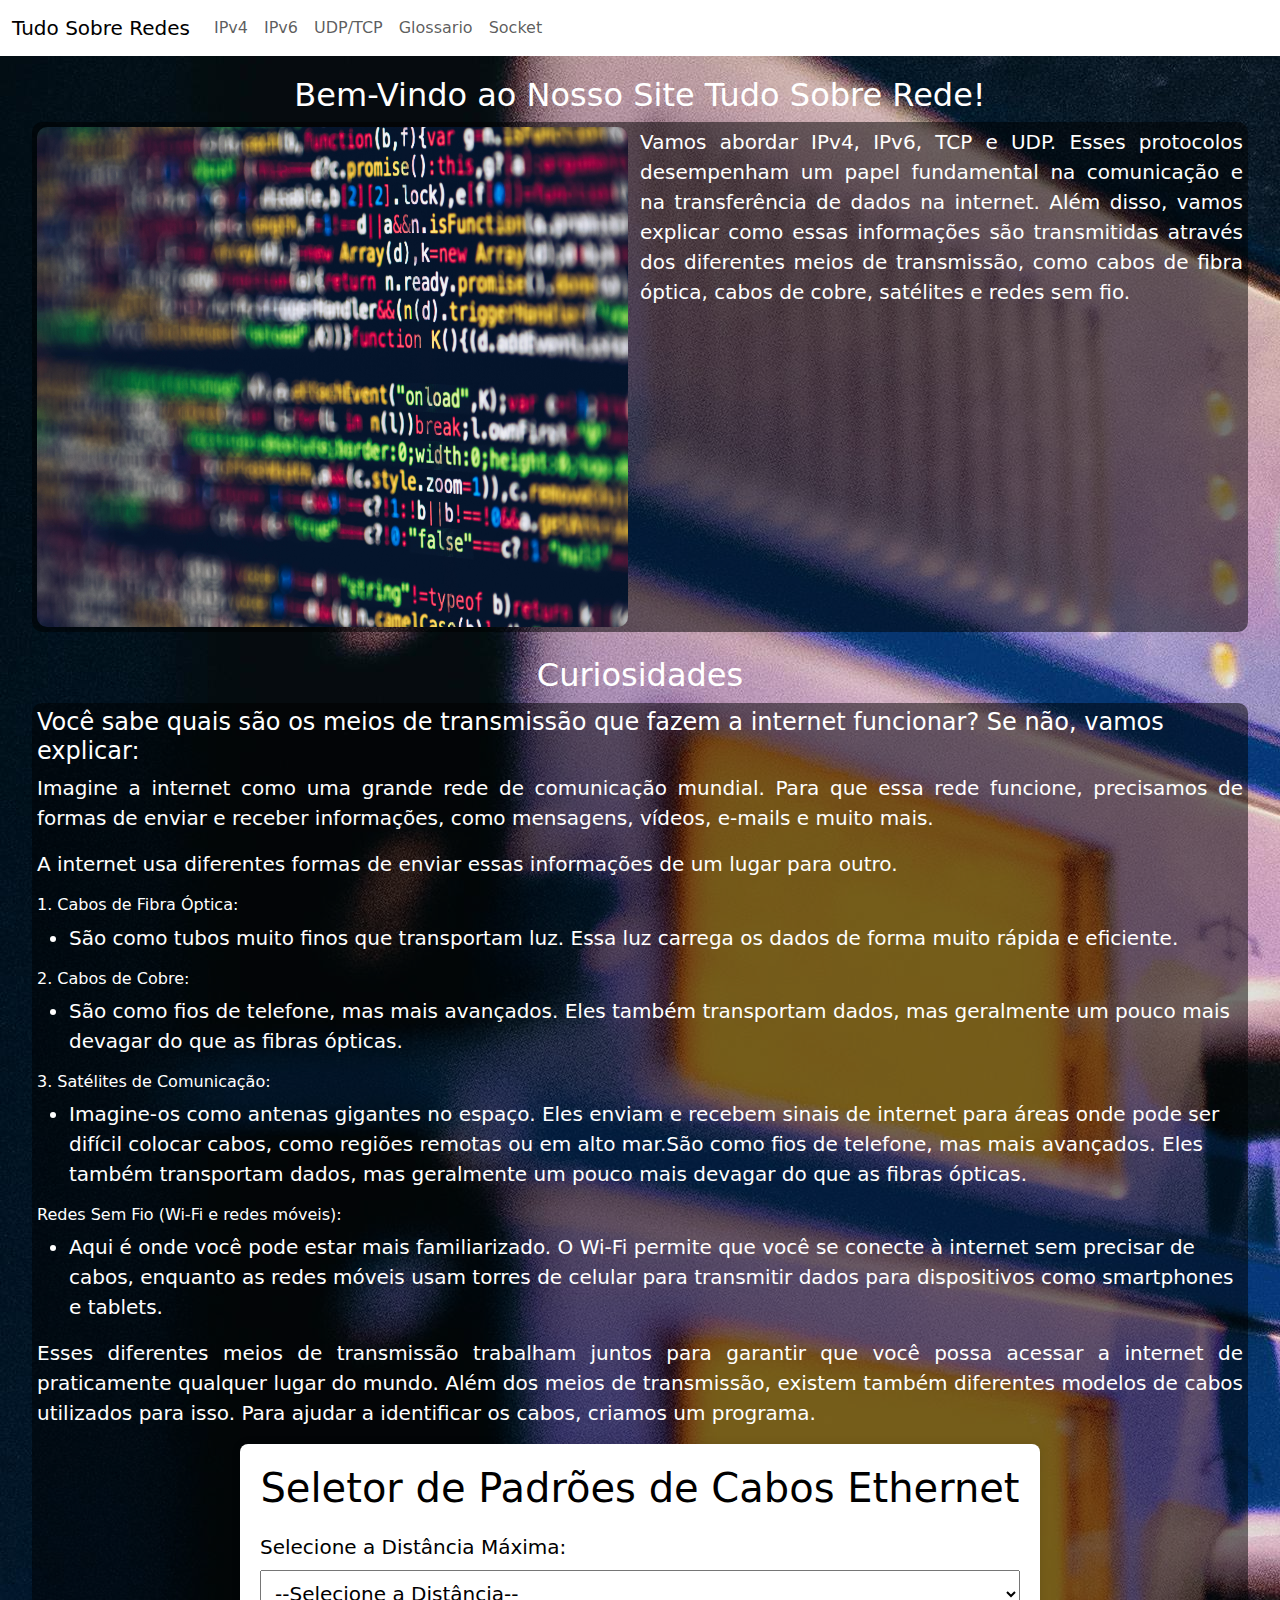
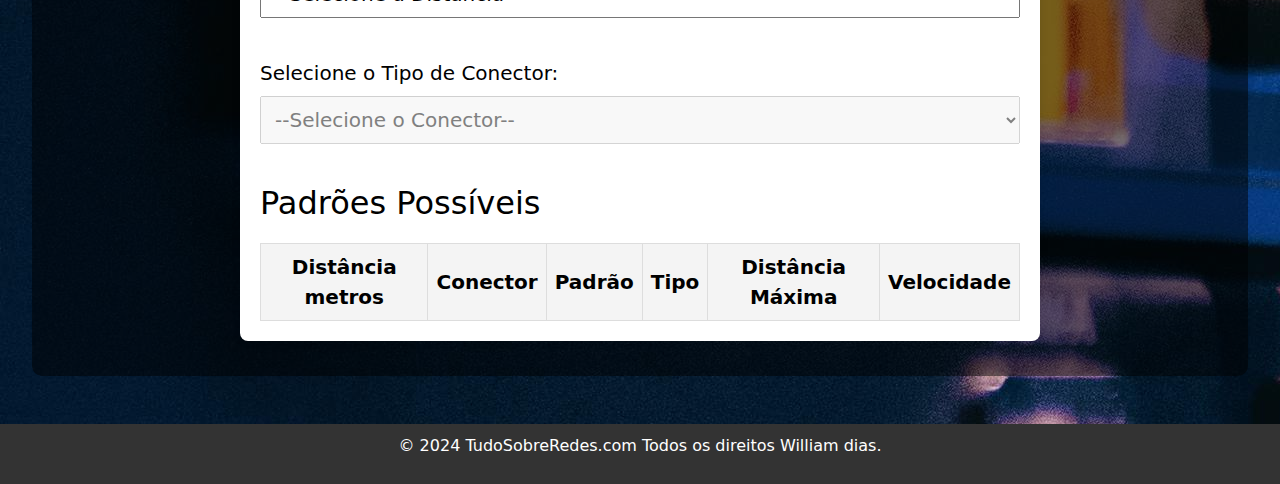
<file: index.html>
<!DOCTYPE html>
<html lang="pt-br">

<head>
    <meta charset="UTF-8">
    <meta name="viewport" content="width=device-width, initial-scale=1.0">
    <title>TudoSobreRedes-index</title>
    <!--Bootstrap-->
    <link href="https://cdn.jsdelivr.net/npm/bootstrap@5.3.3/dist/css/bootstrap.min.css" rel="stylesheet"
        integrity="sha384-QWTKZyjpPEjISv5WaRU9OFeRpok6YctnYmDr5pNlyT2bRjXh0JMhjY6hW+ALEwIH" crossorigin="anonymous">
    <!--style-->
    <link rel="stylesheet" href="css/index.css">
</head>

<body>
    <nav class="navbar navbar-expand-lg navbar-white bg-white">
        <div class="container-fluid">
            <a class="navbar-brand" href="#">Tudo Sobre Redes</a>
            <button class="navbar-toggler" type="button" data-bs-toggle="collapse" data-bs-target="#navbarNav"
                aria-controls="navbarNav" aria-expanded="false" aria-label="Toggle navigation">
                <span class="navbar-toggler-icon"></span>
            </button>
            <div class="collapse navbar-collapse" id="navbarNav">
                <ul class="navbar-nav h6">
                    <li class="nav-item">
                        <a class="nav-link" aria-current="page" href="ipv4.html">IPv4</a>
                    </li>
                    <li class="nav-item">
                        <a class="nav-link" href="ipv6.html">IPv6</a>
                    </li>
                    <li class="nav-item">
                        <a class="nav-link" href="udptcp.html">UDP/TCP</a>
                    </li>
                    <li class="nav-item">
                        <a class="nav-link" href="glossary.html">Glossario</a>
                    </li>
                    <li class="nav-item">
                        <a class="nav-link" href="Socket.html">Socket</a>
                    </li>
                </ul>
            </div>
        </div>
    </nav>
    <!--title-->
    <h2 class="sub-title">Bem-Vindo ao Nosso Site Tudo Sobre Rede!</h2>
    <!--presentation section-->
    <section id="div-section-menu" class="General-section">
        <img id="img-top" src="img/pexels.jpg" alt="#">
        <p class="p-paragraph">
            Vamos abordar IPv4, IPv6, TCP e UDP. Esses protocolos desempenham um papel fundamental na comunicação e na
            transferência de dados na internet. Além disso, vamos explicar como essas informações são transmitidas
            através dos diferentes meios de transmissão, como cabos de fibra óptica, cabos de cobre, satélites e redes
            sem fio.
        </p>
    </section>
    <!--section-->
    <br>
    <h2 class="sub-title">Curiosidades</h2>
    <section class="General-section">
        <h4>Você sabe quais são os meios de transmissão que fazem a internet funcionar? Se não, vamos explicar: </h4>
        <p class="p-paragraph">
            Imagine a internet como uma grande rede de comunicação mundial. Para que essa rede
            funcione, precisamos de formas de enviar e receber informações, como mensagens, vídeos, e-mails e muito
            mais.
        </p>
        <p class="p-paragraph">
            A internet usa diferentes formas de enviar essas informações de um lugar para outro.
        </p>
        <h6>1. Cabos de Fibra Óptica:</h6>
        <ul>
            <li>
                São como tubos muito finos que transportam luz. Essa luz carrega os dados de forma muito rápida e
                eficiente.
            </li>
        </ul>
        <h6>2. Cabos de Cobre:</h6>
        <ul>
            <li>
                São como fios de telefone, mas mais avançados. Eles também transportam dados, mas geralmente um pouco
                mais devagar do que as fibras ópticas.
            </li>
        </ul>
        <h6>3. Satélites de Comunicação:</h6>
        <ul>
            <li>
                Imagine-os como antenas gigantes no espaço. Eles enviam e recebem sinais de internet para áreas onde
                pode ser difícil colocar cabos, como regiões remotas ou em alto mar.São como fios de telefone, mas mais
                avançados. Eles também transportam dados, mas geralmente um pouco mais devagar do que as fibras ópticas.
            </li>
        </ul>
        <h6>Redes Sem Fio (Wi-Fi e redes móveis):</h6>
        <ul>
            <li>
                Aqui é onde você pode estar mais familiarizado. O Wi-Fi permite que você se conecte à internet sem
                precisar de cabos, enquanto as redes móveis usam torres de celular para transmitir dados para
                dispositivos como smartphones e tablets.
            </li>
        </ul>
        <p class="p-paragraph">
            Esses diferentes meios de transmissão trabalham juntos para garantir que você possa acessar a internet de
            praticamente qualquer lugar do mundo. Além dos meios de transmissão, existem também diferentes modelos de
            cabos utilizados para isso. Para ajudar a identificar os cabos, criamos um programa.
        </p>
        <!--Cable Standard Selector-->
        <div class="container">
            <h1>Seletor de Padrões de Cabos Ethernet</h1>
            <div class="selector">
                <label for="distance">Selecione a Distância Máxima:</label>
                <select id="distance" name="distance">
                    <option value="">--Selecione a Distância--</option>
                    <option value="100">100 metros</option>
                    <option value="150">150 metros</option>
                    <option value="300">300 metros</option>
                    <option value="550">550 metros</option>
                    <option value="2000">2000 metros</option>
                    <option value="10000">10000 metros</option>
                    <option value="40000">40000 metros</option>
                </select>
            </div>
            <div class="selector">
                <label for="connector">Selecione o Tipo de Conector:</label>
                <select id="connector" name="connector" disabled>
                    <option value="">--Selecione o Conector--</option>
                </select>
            </div>
            <div class="results">
                <h2>Padrões Possíveis</h2>
                <table id="resultsTable">
                    <thead>
                        <tr>
                            <th>Distância metros</th>
                            <th>Conector</th>
                            <th>Padrão</th>
                            <th>Tipo</th>
                            <th>Distância Máxima</th>
                            <th>Velocidade</th>
                        </tr>
                    </thead>
                    <tbody>
                        <!-- Results will be filled in here -->
                    </tbody>
                </table>
            </div>
        </div>
        <br>
    </section>
    <br><br>
    <!--baseboard-->
    <footer>
        <p>&copy; 2024 TudoSobreRedes.com Todos os direitos William dias.</p>
    </footer>
    <!--Bootstrap-->
    <script src="https://cdn.jsdelivr.net/npm/bootstrap@5.3.3/dist/js/bootstrap.bundle.min.js"
        integrity="sha384-YvpcrYf0tY3lHB60NNkmXc5s9fDVZLESaAA55NDzOxhy9GkcIdslK1eN7N6jIeHz"
        crossorigin="anonymous"></script>
    <!--script-->
    <script src="js/index.js"></script>
</body>

</html>
</file>
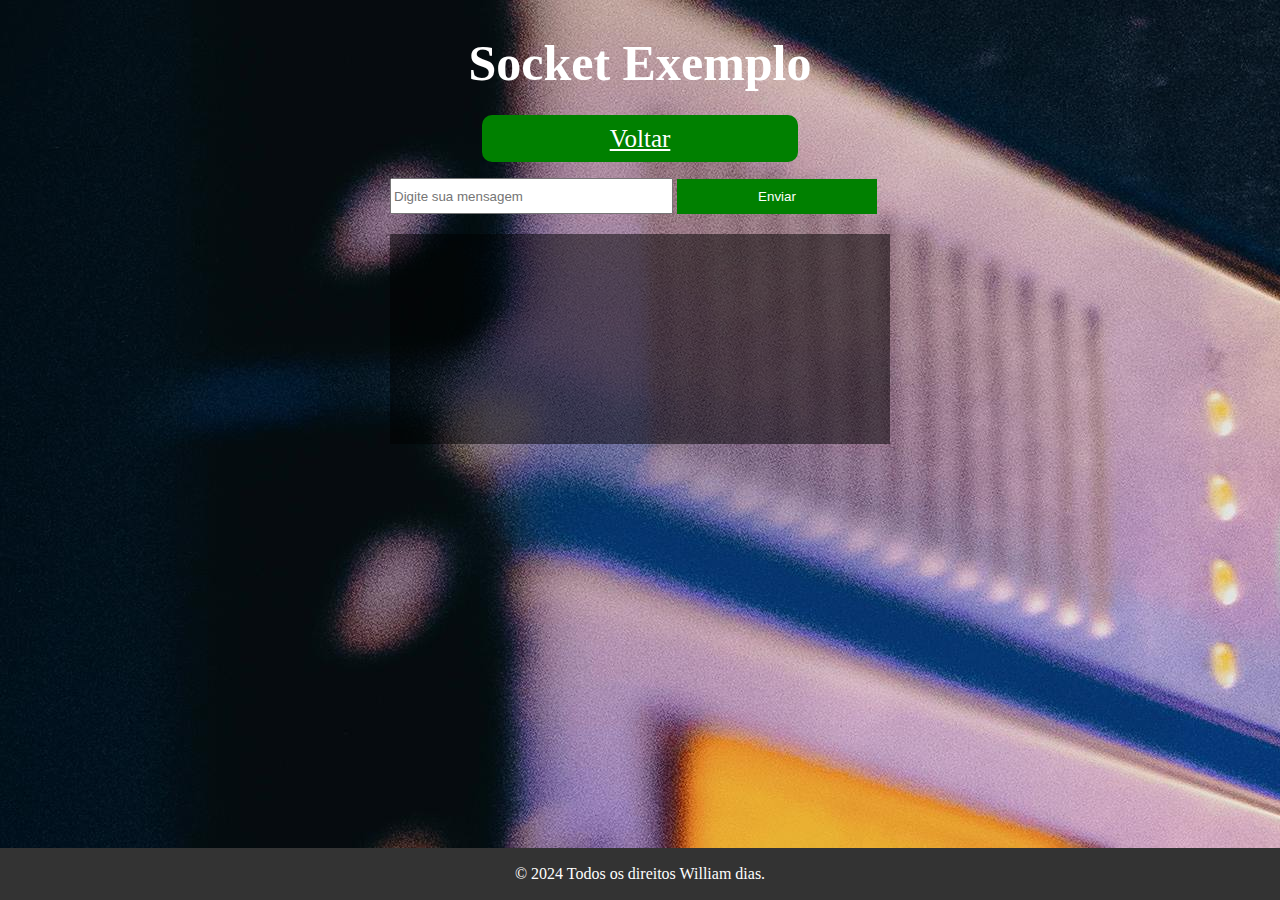
<file: client.html>
<!DOCTYPE html>
<html lang="pt-br">

<head>
    <meta charset="UTF-8">
    <meta name="viewport" content="width=device-width, initial-scale=1.0">
    <title>Exemplo</title>
    <!--style-->
    <link rel="stylesheet" href="css/client.css">
    <script>
        alert("Infelizmente, este exemplo não está funcionando ao ser acessado pelo link.");
    </script>
</head>

<body>
    <!--title-->
    <h1 class="sub-title">Socket Exemplo</h1>
    <!--return button-->
    <div id="div-return-top">
        <a href="Socket.html">Voltar</a>
    </div>

    <!--container general-->
    <div id="div-container">
        <input type="text" id="message" placeholder="Digite sua mensagem">
        <button id="btn" onclick="sendMessage()">Enviar</button>
        <div id="chat"></div>
    </div>

    <!--baseboard-->
    <footer>
        <p>&copy; 2024 Todos os direitos William dias.</p>
    </footer>
    <!--script-->
    <script src="js/socket.js"></script>
</body>

</html>
</file>
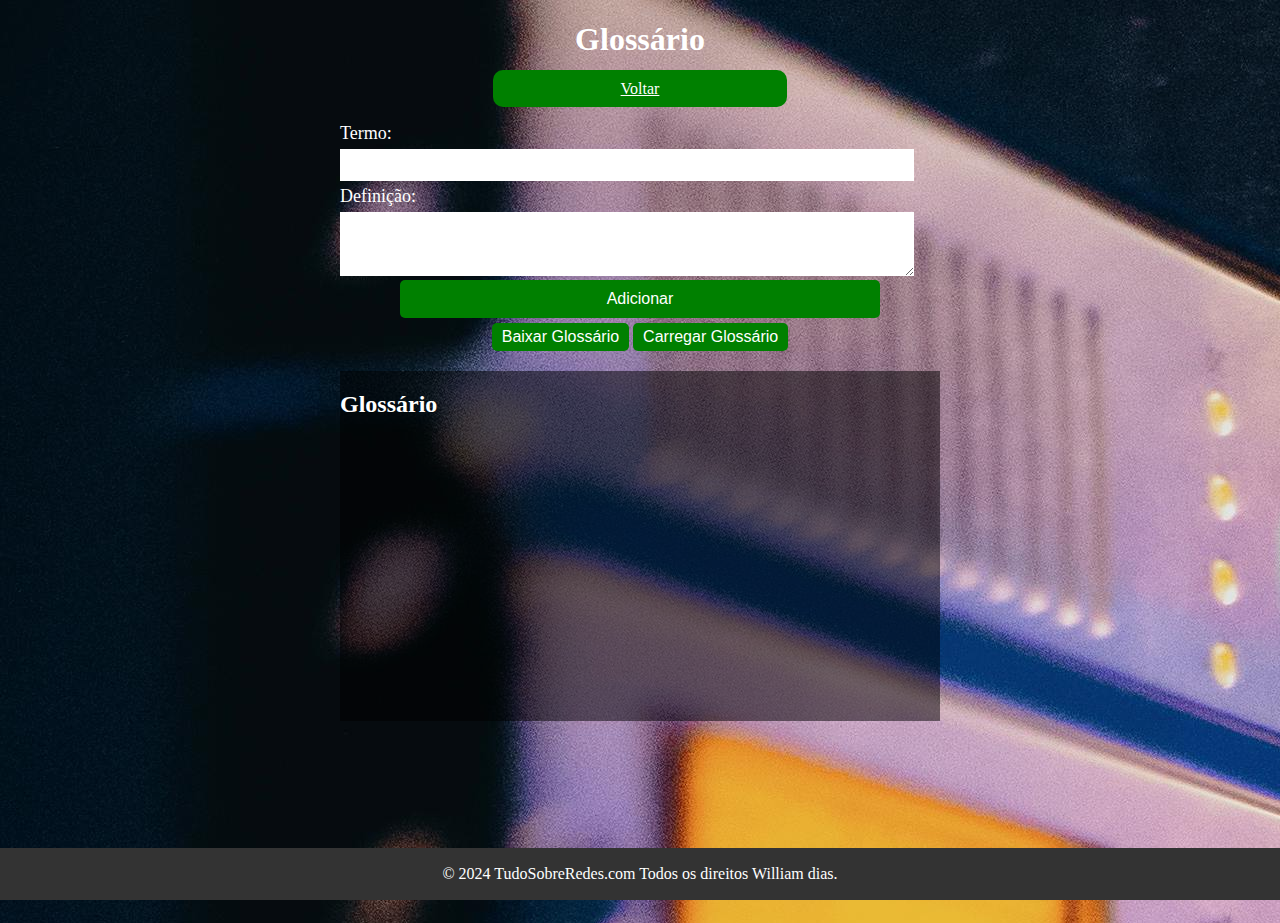
<file: glossary.html>
<!DOCTYPE html>
<html lang="pt-br">

<head>
    <meta charset="UTF-8">
    <meta name="viewport" content="width=device-width, initial-scale=1.0">
    <title>TudoSobreRedes-glossario</title>
    <!--style-->
    <link rel="stylesheet" href="css/glossary.css">
</head>

<body>
    <!--title-->
    <h1 class="sub-title">Glossário</h1>
    <!--return button-->
    <div id="div-return-top">
        <a href="index.html">Voltar</a>
    </div>
    <!--container general-->
    <div id="container">
        <!--Form to add a new term-->
        <form id="form">
            <label class="label-form" for="term">Termo:</label>
            <input type="text" id="term" required>
            <label class="label-form" for="definition">Definição:</label>
            <textarea id="definition" rows="4" required></textarea>
            <button type="submit" id="btn-add">Adicionar</button>
        </form>

        <!--Buttons for saving and loading the glossary-->
        <div id="div-btns">
            <button id="saveBtn" class="btn">Baixar Glossário</button>
            <button id="loadBtn" class="btn">Carregar Glossário</button>
        </div>

        <!--Container to display glossary terms-->
        <div id="glossary-container">
            <h2>Glossário</h2>
            <div id="glossary"></div>
        </div>


        <!--Modal for editing terms-->
        <div id="editModal" class="modal">
            <div class="modal-content">
                <span class="close" onclick="closeModal()">&times;</span>
                <h2>Editar Termo</h2>
                <label class="label-form" for="editTerm">Termo:</label>
                <input type="text" id="editTerm" required>
                <label class="label-form" for="editDefinition">Definição:</label>
                <textarea id="editDefinition" rows="4" required></textarea>
                <button id="updateBtn" class="btn">Atualizar</button>
            </div>
        </div>
    </div>
    <!--baseboard-->
    <footer>
        <p>&copy; 2024 TudoSobreRedes.com Todos os direitos William dias.</p>
    </footer>
    <!--script-->
    <script src="js/glossario.js"></script>
</body>

</html>
</file>
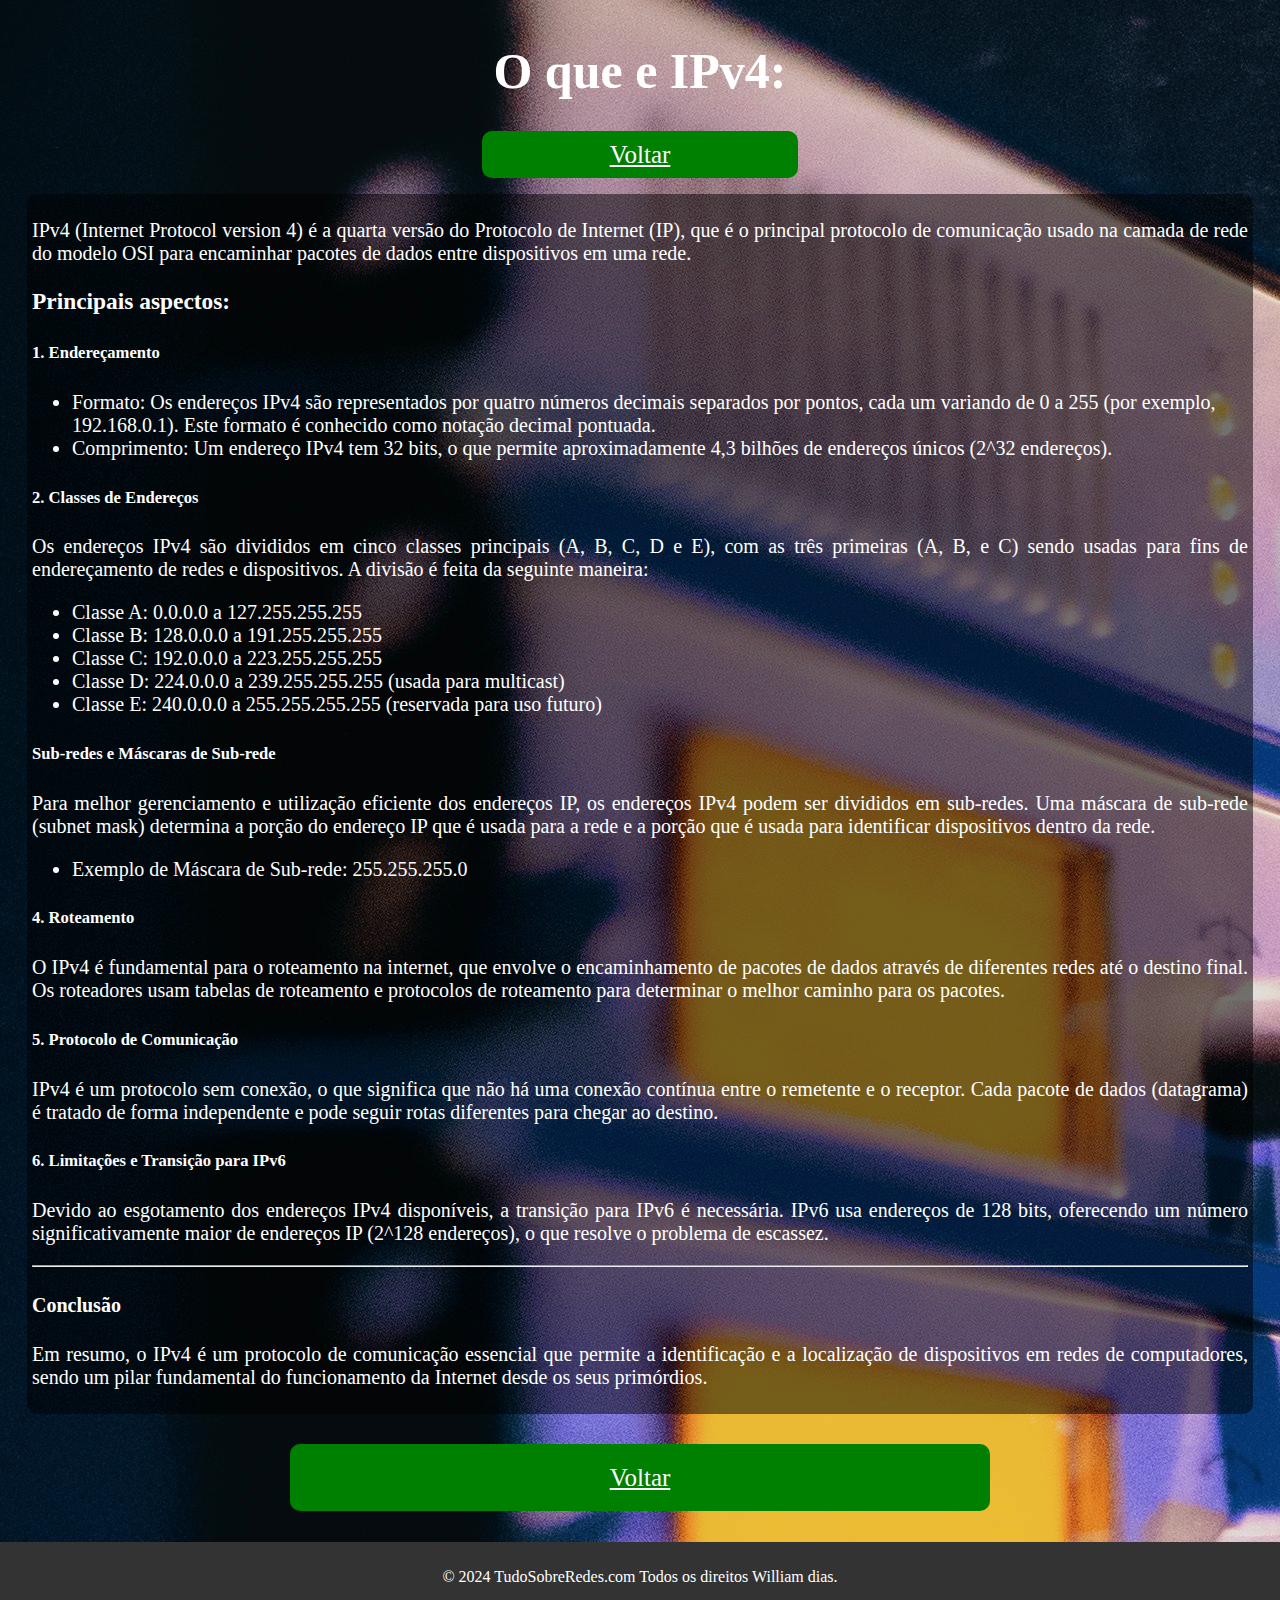
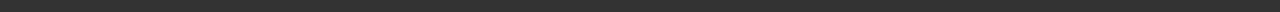
<file: ipv4.html>
<!DOCTYPE html>
<html lang="pt-br">

<head>
    <meta charset="UTF-8">
    <meta name="viewport" content="width=device-width, initial-scale=1.0">
    <title>TudoSobreRedes-IPv4</title>
    <link rel="stylesheet" href="css/ipv4.css">
</head>

<body>
    <!--title-->
    <h2 class="sub-title">O que e IPv4:</h2>
    <!--return button-->
    <div id="div-return-top">
        <a href="index.html">Voltar</a>
    </div>
    <!--section-->
    <section class="General-section" id="ipv4-section">
        <p class="p-paragraph">
            IPv4 (Internet Protocol version 4) é a quarta versão do Protocolo de Internet (IP), que é o principal
            protocolo de comunicação usado na camada de rede do modelo OSI para encaminhar pacotes de dados entre
            dispositivos em uma rede.
        </p>
        <h3>Principais aspectos:</h3>
        <h5>1. Endereçamento</h5>
        <ul>
            <li>Formato: Os endereços IPv4 são representados por quatro números decimais separados por pontos, cada um
                variando de 0 a 255 (por exemplo, 192.168.0.1). Este formato é conhecido como notação decimal pontuada.
            </li>
            <li>
                Comprimento: Um endereço IPv4 tem 32 bits, o que permite aproximadamente 4,3 bilhões de endereços únicos
                (2^32 endereços).
            </li>
        </ul>
        <h5>2. Classes de Endereços</h5>
        <p class="p-paragraph">
            Os endereços IPv4 são divididos em cinco classes principais (A, B, C, D e E), com as três primeiras (A, B, e
            C) sendo usadas para fins de endereçamento de redes e dispositivos. A divisão é feita da seguinte maneira:
        </p>
        <ul>
            <li>Classe A: 0.0.0.0 a 127.255.255.255</li>
            <li>Classe B: 128.0.0.0 a 191.255.255.255</li>
            <li>Classe C: 192.0.0.0 a 223.255.255.255</li>
            <li>Classe D: 224.0.0.0 a 239.255.255.255 (usada para multicast)</li>
            <li>Classe E: 240.0.0.0 a 255.255.255.255 (reservada para uso futuro)</li>
        </ul>
        <h5>Sub-redes e Máscaras de Sub-rede</h5>
        <p class="p-paragraph">
            Para melhor gerenciamento e utilização eficiente dos endereços IP, os endereços IPv4 podem ser divididos em
            sub-redes. Uma máscara de sub-rede (subnet mask) determina a porção do endereço IP que é usada para a rede e
            a porção que é usada para identificar dispositivos dentro da rede.
        </p>
        <ul>
            <li>Exemplo de Máscara de Sub-rede: 255.255.255.0</li>
        </ul>
        <h5>4. Roteamento</h5>
        <p class="p-paragraph">
            O IPv4 é fundamental para o roteamento na internet, que envolve o encaminhamento de pacotes de dados através
            de diferentes redes até o destino final. Os roteadores usam tabelas de roteamento e protocolos de roteamento
            para determinar o melhor caminho para os pacotes.
        </p>
        <h5>5. Protocolo de Comunicação</h5>
        <p class="p-paragraph">
            IPv4 é um protocolo sem conexão, o que significa que não há uma conexão contínua entre o remetente e o
            receptor. Cada pacote de dados (datagrama) é tratado de forma independente e pode seguir rotas diferentes
            para chegar ao destino.
        </p>
        <h5>6. Limitações e Transição para IPv6</h5>
        <p class="p-paragraph">
            Devido ao esgotamento dos endereços IPv4 disponíveis, a transição para IPv6 é necessária. IPv6 usa endereços
            de 128 bits, oferecendo um número significativamente maior de endereços IP (2^128 endereços), o que resolve
            o problema de escassez.
        </p>
        <hr>
        <h4>Conclusão</h4>
        <p class="p-paragraph">
            Em resumo, o IPv4 é um protocolo de comunicação essencial que permite a identificação e a localização de
            dispositivos em redes de computadores, sendo um pilar fundamental do funcionamento da Internet desde os seus
            primórdios.
        </p>
    </section>
    <!--return button-->
    <div id="div-return-button">
        <a href="index.html">Voltar</a>
    </div>
    <!--baseboard-->
    <footer>
        <p>&copy; 2024 TudoSobreRedes.com Todos os direitos William dias.</p>
    </footer>
</body>

</html>
</file>
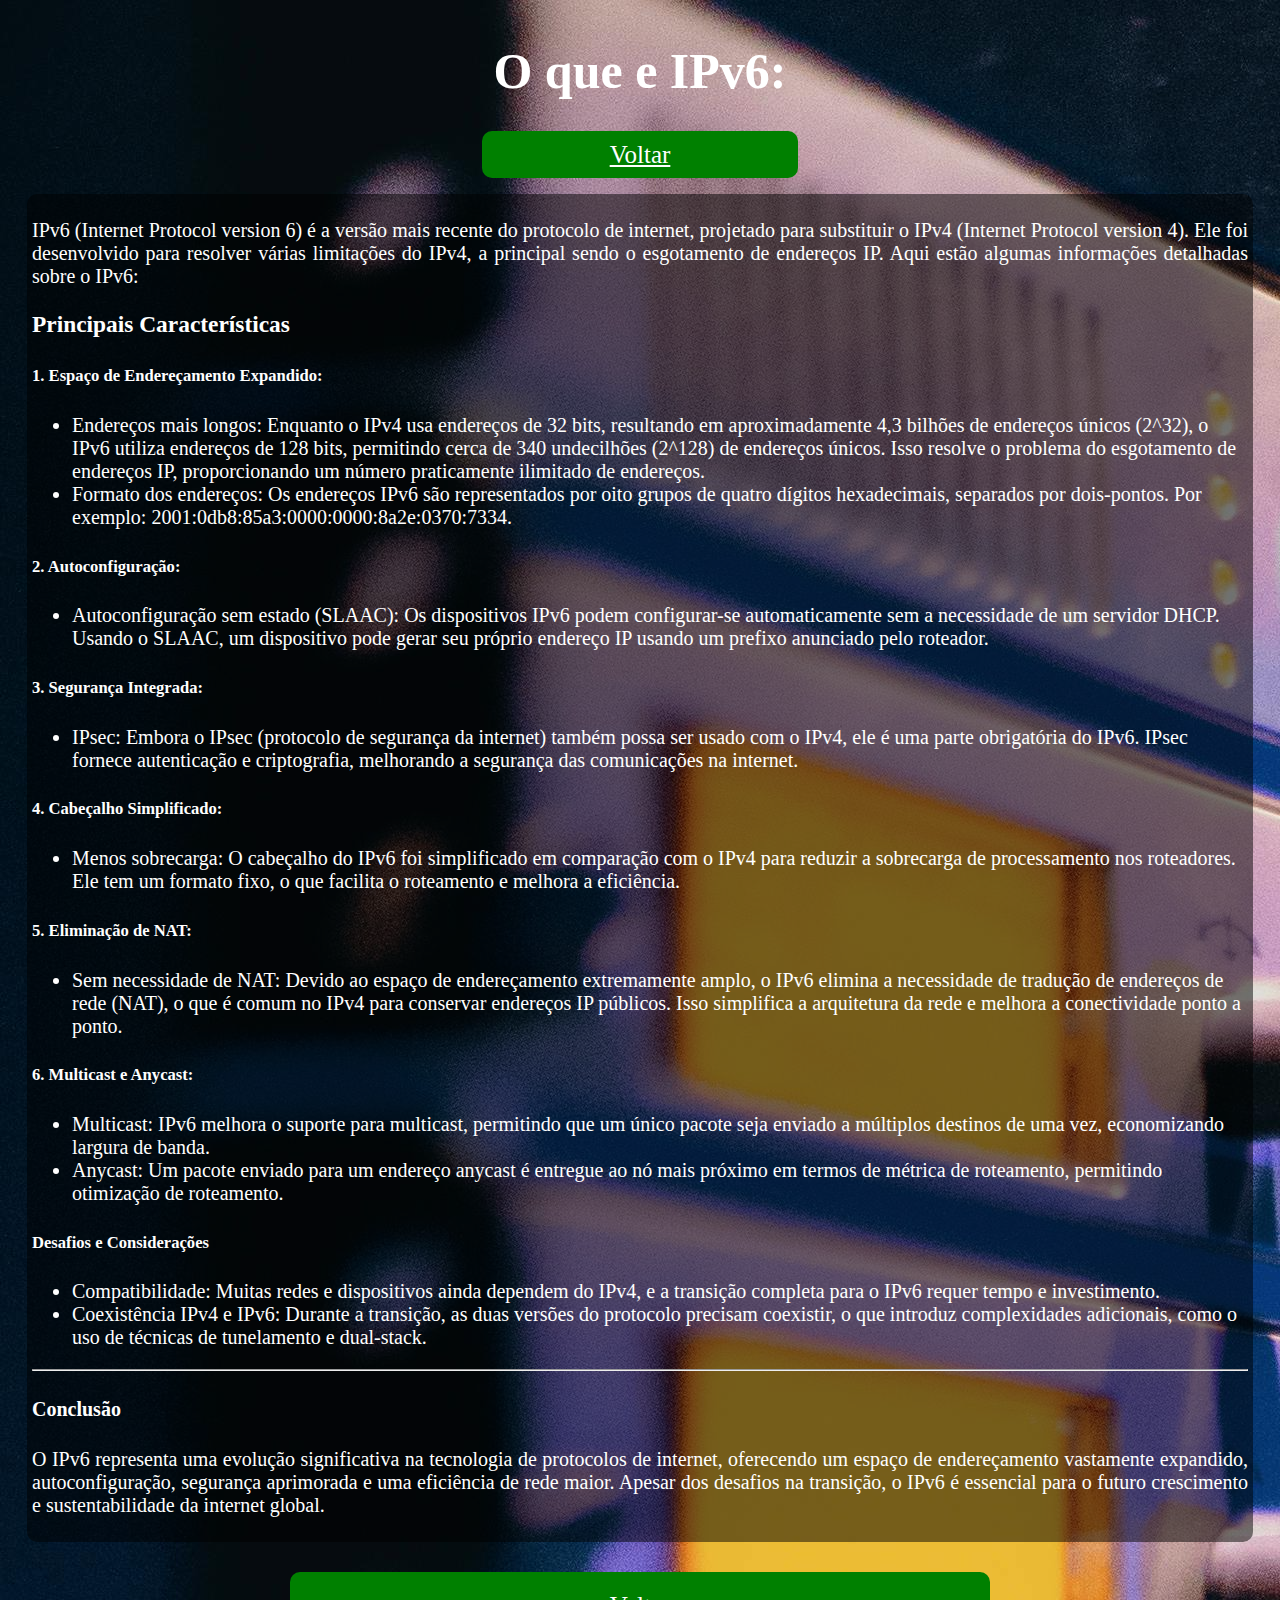
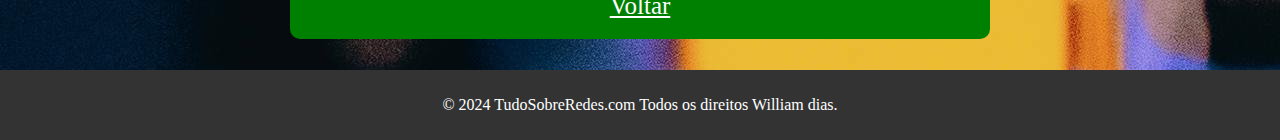
<file: ipv6.html>
<!DOCTYPE html>
<html lang="pt-br">

<head>
    <meta charset="UTF-8">
    <meta name="viewport" content="width=device-width, initial-scale=1.0">
    <title>TudoSobreRedes-IPv6</title>
    <!--style-->
    <link rel="stylesheet" href="css/ipv6.css">
</head>

<body>
    <!--title-->
    <h2 class="sub-title">O que e IPv6:</h2>
    <!--return button-->
    <div id="div-return-top">
        <a href="index.html">Voltar</a>
    </div>
    <!--section-->
    <section class="General-section" id="ipv6-section">
        <p class="p-paragraph">
            IPv6 (Internet Protocol version 6) é a versão mais recente do protocolo de internet, projetado para
            substituir o IPv4 (Internet Protocol version 4). Ele foi desenvolvido para resolver várias limitações do
            IPv4, a principal sendo o esgotamento de endereços IP. Aqui estão algumas informações detalhadas sobre o
            IPv6:
        </p>
        <h3>Principais Características</h3>
        <h5>1. Espaço de Endereçamento Expandido:</h5>
        <p class="p-paragraph">
        <ul>
            <li>
                Endereços mais longos: Enquanto o IPv4 usa endereços de 32 bits, resultando em aproximadamente 4,3
                bilhões de endereços únicos (2^32), o IPv6 utiliza endereços de 128 bits, permitindo cerca de 340
                undecilhões (2^128) de endereços únicos. Isso resolve o problema do esgotamento de endereços IP,
                proporcionando um número praticamente ilimitado de endereços.
            </li>
            <li>
                Formato dos endereços: Os endereços IPv6 são representados por oito grupos de quatro dígitos
                hexadecimais, separados por dois-pontos. Por exemplo: 2001:0db8:85a3:0000:0000:8a2e:0370:7334.
            </li>
        </ul>
        </p>
        <h5>2. Autoconfiguração:</h5>
        <p class="p-paragraph">
        <ul>
            <li>
                Autoconfiguração sem estado (SLAAC): Os dispositivos IPv6 podem configurar-se automaticamente sem a
                necessidade de um servidor DHCP. Usando o SLAAC, um dispositivo pode gerar seu próprio endereço IP
                usando um prefixo anunciado pelo roteador.
            </li>
        </ul>
        </p>
        <h5>3. Segurança Integrada:</h5>
        <p class="p-paragraph">
        <ul>
            <li>
                IPsec: Embora o IPsec (protocolo de segurança da internet) também possa ser usado com o IPv4, ele é uma
                parte obrigatória do IPv6. IPsec fornece autenticação e criptografia, melhorando a segurança das
                comunicações na internet.
            </li>
        </ul>
        </p>
        <h5>4. Cabeçalho Simplificado:</h5>
        <p class="p-paragraph">
        <ul>
            <li>
                Menos sobrecarga: O cabeçalho do IPv6 foi simplificado em comparação com o IPv4 para reduzir a
                sobrecarga de processamento nos roteadores. Ele tem um formato fixo, o que facilita o roteamento e
                melhora a eficiência.
            </li>
        </ul>
        </p>
        <h5>5. Eliminação de NAT:</h5>
        <p class="p-paragraph">
        <ul>
            <li>
                Sem necessidade de NAT: Devido ao espaço de endereçamento extremamente amplo, o IPv6 elimina a
                necessidade de tradução de endereços de rede (NAT), o que é comum no IPv4 para conservar endereços IP
                públicos. Isso simplifica a arquitetura da rede e melhora a conectividade ponto a ponto.
            </li>
        </ul>
        </p>
        <h5>6. Multicast e Anycast:</h5>
        <p class="p-paragraph">
        <ul>
            <li>
                Multicast: IPv6 melhora o suporte para multicast, permitindo que um único pacote seja enviado a
                múltiplos destinos de uma vez, economizando largura de banda.
            </li>
            <li>
                Anycast: Um pacote enviado para um endereço anycast é entregue ao nó mais próximo em termos de métrica
                de roteamento, permitindo otimização de roteamento.
            </li>
        </ul>
        </p>
        <h5>Desafios e Considerações</h5>
        <p class="p-paragraph">
        <ul>
            <li>
                Compatibilidade: Muitas redes e dispositivos ainda dependem do IPv4, e a transição completa para o IPv6
                requer tempo e investimento.
            </li>
            <li>
                Coexistência IPv4 e IPv6: Durante a transição, as duas versões do protocolo precisam coexistir, o que
                introduz complexidades adicionais, como o uso de técnicas de tunelamento e dual-stack.
            </li>
        </ul>
        </p>
        <hr>
        <h4>Conclusão</h4>
        <p class="p-paragraph">
            O IPv6 representa uma evolução significativa na tecnologia de protocolos de internet, oferecendo um espaço
            de endereçamento vastamente expandido, autoconfiguração, segurança aprimorada e uma eficiência de rede
            maior. Apesar dos desafios na transição, o IPv6 é essencial para o futuro crescimento e sustentabilidade da
            internet global.
        </p>
    </section>
    <!--return button-->
    <div id="div-return-button">
        <a href="index.html">Voltar</a>
    </div>
    <!--baseboard-->
    <footer>
        <p>&copy; 2024 TudoSobreRedes.com Todos os direitos William dias.</p>
    </footer>
</body>

</html>
</file>
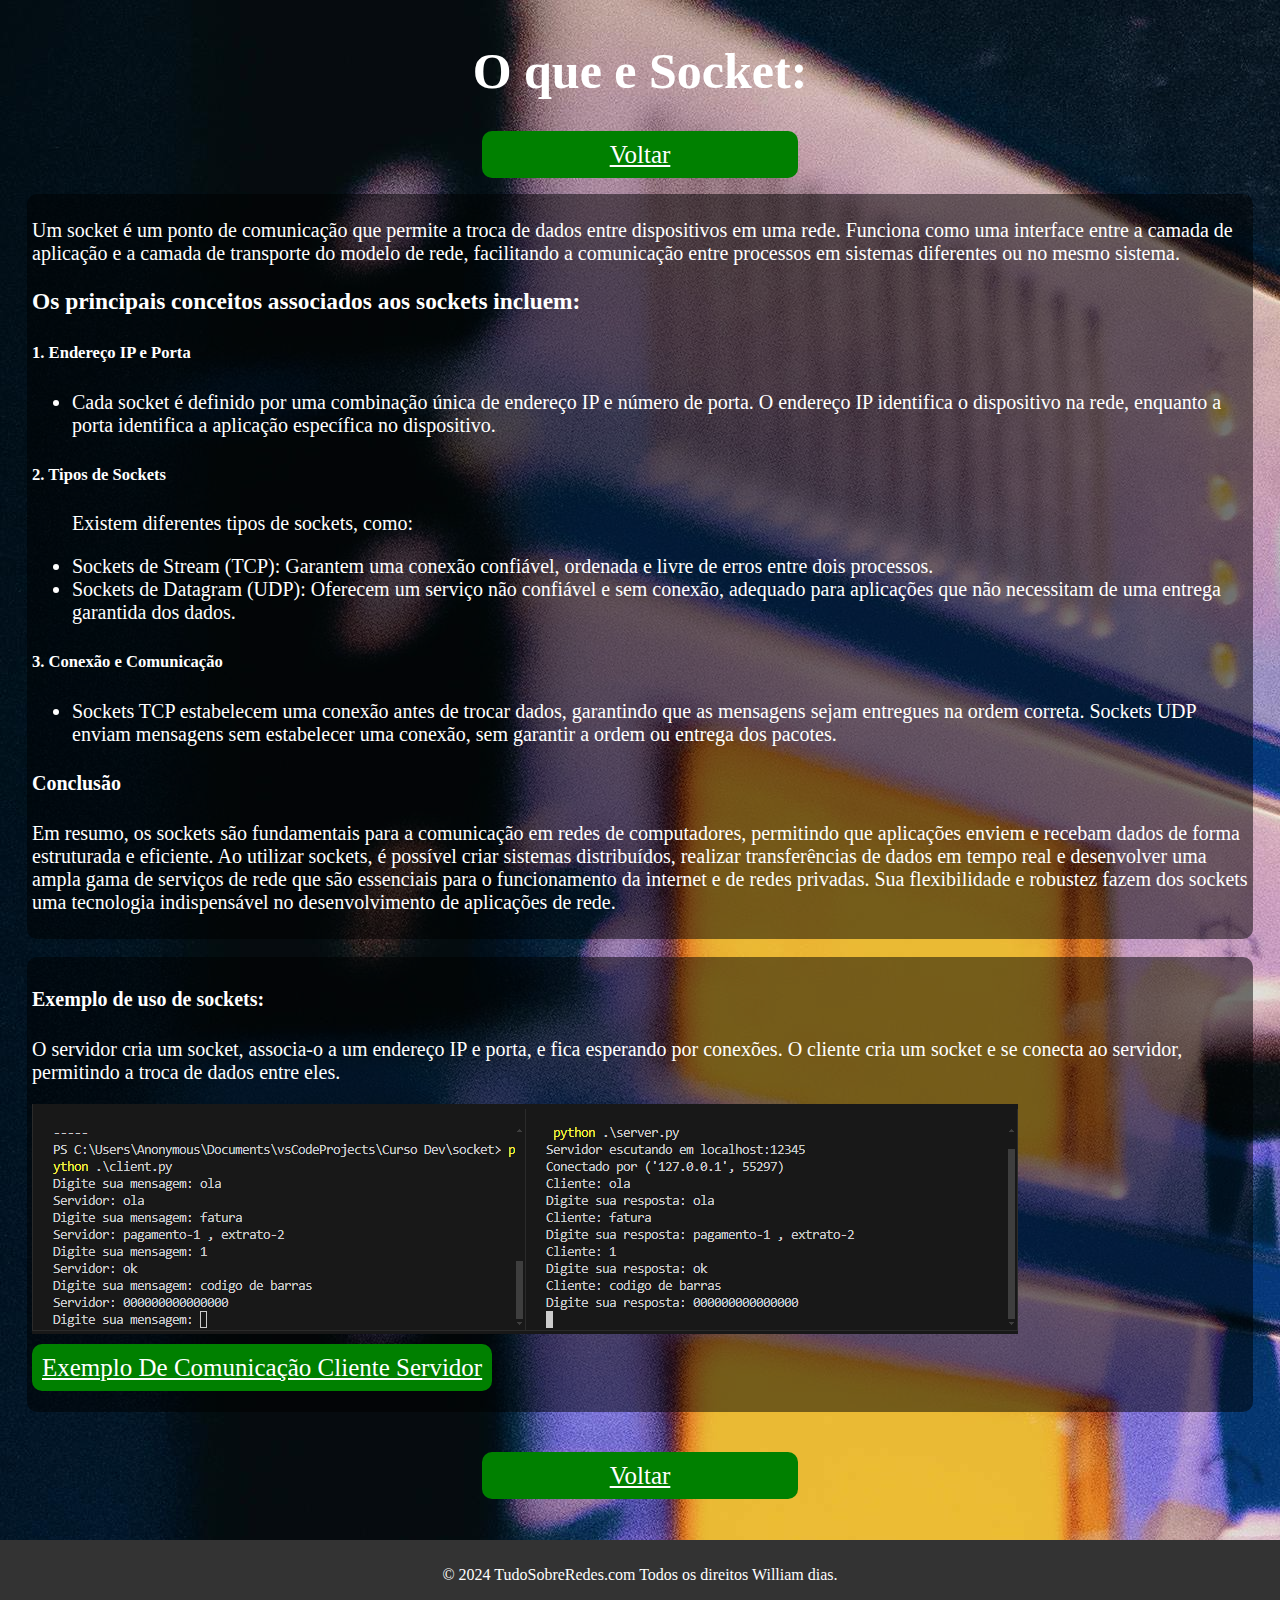
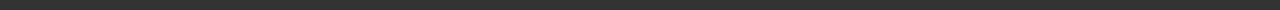
<file: Socket.html>
<!DOCTYPE html>
<html lang="pt-br">

<head>
    <meta charset="UTF-8">
    <meta name="viewport" content="width=device-width, initial-scale=1.0">
    <title>TudoSobreRedes-socket</title>
    <!--style-->
    <link rel="stylesheet" href="css/Socket.css">
</head>

<body>
    <!--title-->
    <h2 class="sub-title">O que e Socket:</h2>
    <!--return button-->
    <div id="div-return-top">
        <a href="index.html">Voltar</a>
    </div>
    <!--section-->
    <section class="General-section" id="socket-section">
        <p class="p-paragraph">
            Um socket é um ponto de comunicação que permite a troca de dados entre dispositivos em uma rede. Funciona
            como uma interface entre a camada de aplicação e a camada de transporte do modelo de rede, facilitando a
            comunicação entre processos em sistemas diferentes ou no mesmo sistema.
        </p>
        <h3>Os principais conceitos associados aos sockets incluem:</h3>
        <h5>1. Endereço IP e Porta</h5>
        <ul>
            <li>
                Cada socket é definido por uma combinação única de endereço IP e número de porta. O endereço IP
                identifica o dispositivo na rede, enquanto a porta identifica a aplicação específica no dispositivo.
            </li>
        </ul>
        <h5>2. Tipos de Sockets</h5>
        <ul>
            <p>Existem diferentes tipos de sockets, como:</p>
            <li>
                Sockets de Stream (TCP): Garantem uma conexão confiável, ordenada e livre de erros entre dois processos.
            </li>
            <li>
                Sockets de Datagram (UDP): Oferecem um serviço não confiável e sem conexão, adequado para aplicações que
                não necessitam de uma entrega garantida dos dados.
            </li>
        </ul>
        <h5>3. Conexão e Comunicação</h5>
        <ul>
            <li>
                Sockets TCP estabelecem uma conexão antes de trocar dados, garantindo que as mensagens sejam entregues
                na ordem correta. Sockets UDP enviam mensagens sem estabelecer uma conexão, sem garantir a ordem ou
                entrega dos pacotes.
            </li>
        </ul>
        <h4>Conclusão</h4>
        <p class="p-paragraph">
            Em resumo, os sockets são fundamentais para a comunicação em redes de computadores, permitindo que
            aplicações enviem e recebam dados de forma estruturada e eficiente. Ao utilizar sockets, é possível criar
            sistemas distribuídos, realizar transferências de dados em tempo real e desenvolver uma ampla gama de
            serviços de rede que são essenciais para o funcionamento da internet e de redes privadas. Sua flexibilidade
            e robustez fazem dos sockets uma tecnologia indispensável no desenvolvimento de aplicações de rede.
        </p>
    </section>
    <br>
    <!--section example-->
    <section class="General-section" id="example-section">
        <h4>Exemplo de uso de sockets:</h4>
        <p class="p-paragraph">
            O servidor cria um socket, associa-o a um endereço IP e porta, e fica esperando por conexões. O cliente cria
            um socket e se conecta ao servidor, permitindo a troca de dados entre eles.
        </p>
        <img id="img-example" src="img/img.PNG" alt="#">
        <!--redirects the page-->
        <a id="id-example" href="client.html">Exemplo De Comunicação Cliente Servidor</a>
    </section>
    <!--return button-->
    <div id="div-return-button">
        <a href="index.html">Voltar</a>
    </div>
    <!--baseboard-->
    <footer>
        <p>&copy; 2024 TudoSobreRedes.com Todos os direitos William dias.</p>
    </footer>
</body>

</html>
</file>
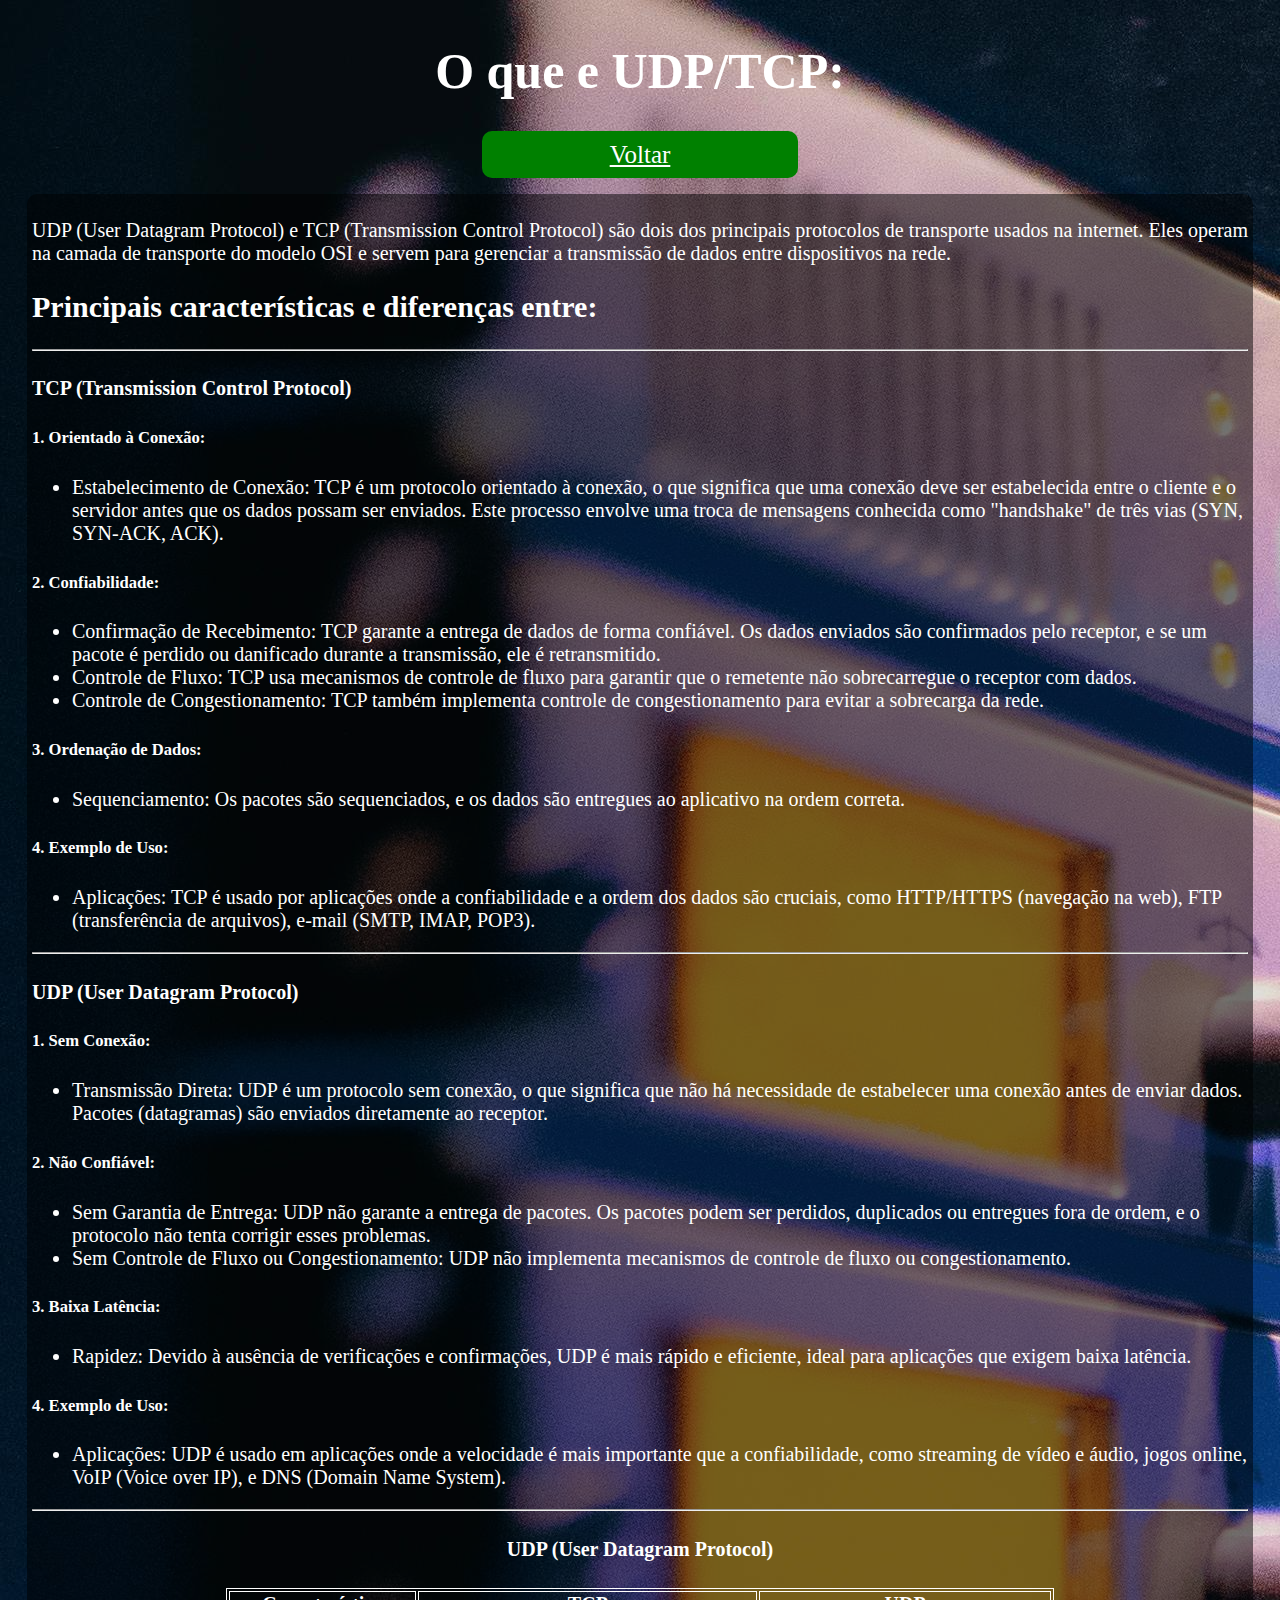
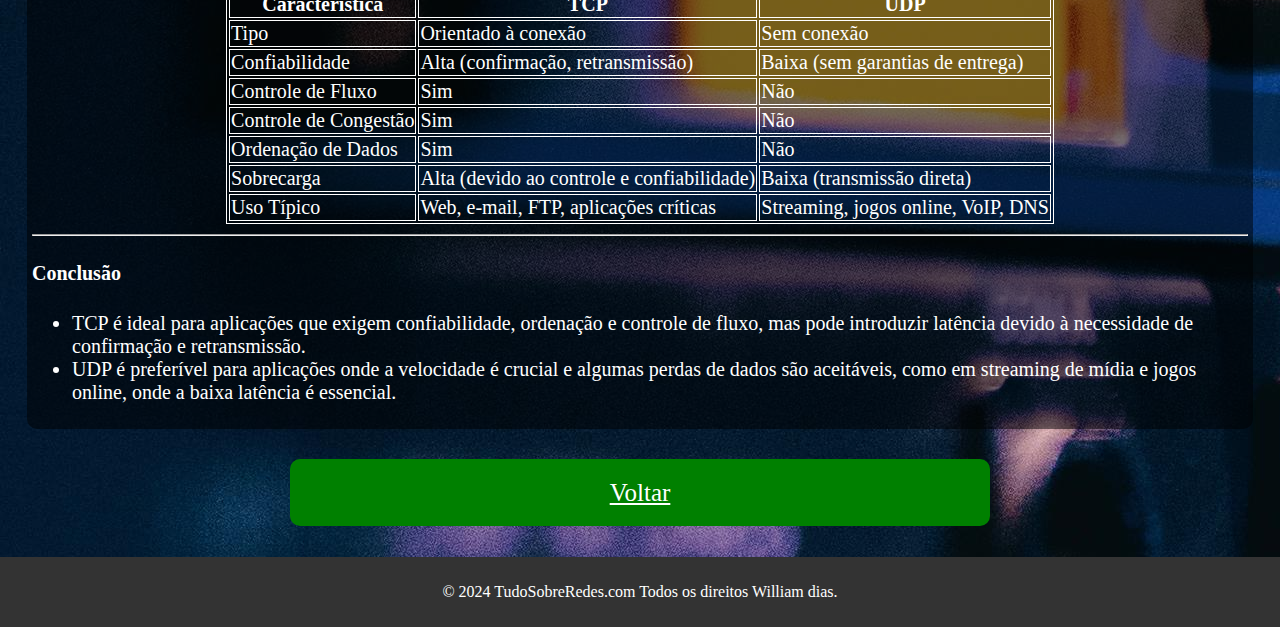
<file: udptcp.html>
<!DOCTYPE html>
<html lang="pt-br">

<head>
    <meta charset="UTF-8">
    <meta name="viewport" content="width=device-width, initial-scale=1.0">
    <title>TudoSobreRedes-UDP/TCP</title>
    <link rel="stylesheet" href="css/updtcp.css">
</head>

<body>
    <!--title-->
    <h2 class="sub-title">O que e UDP/TCP:</h2>
    <!--return button-->
    <div id="div-return-top">
        <a href="index.html">Voltar</a>
    </div>
    <!--section-->
    <section class="General-section" id="udptcp-section">
        <p class="p-paragraph">
            UDP (User Datagram Protocol) e TCP (Transmission Control Protocol) são dois dos principais protocolos de
            transporte usados na internet. Eles operam na camada de transporte do modelo OSI e servem para gerenciar a
            transmissão de dados entre dispositivos na rede.
        </p>
        <h2>Principais características e diferenças entre:</h2>
        <hr>
        <h4>TCP (Transmission Control Protocol)</h4>
        <h5>1. Orientado à Conexão:</h5>
        <ul>
            <li>
                Estabelecimento de Conexão: TCP é um protocolo orientado à conexão, o que significa que uma conexão deve
                ser estabelecida entre o cliente e o servidor antes que os dados possam ser enviados. Este processo
                envolve uma troca de mensagens conhecida como "handshake" de três vias (SYN, SYN-ACK, ACK).
            </li>
        </ul>
        <h5>2. Confiabilidade:</h5>
        <ul>
            <li>
                Confirmação de Recebimento: TCP garante a entrega de dados de forma confiável. Os dados enviados são
                confirmados pelo receptor, e se um pacote é perdido ou danificado durante a transmissão, ele é
                retransmitido.
            </li>
            <li>
                Controle de Fluxo: TCP usa mecanismos de controle de fluxo para garantir que o remetente não
                sobrecarregue o receptor com dados.
            </li>
            <li>
                Controle de Congestionamento: TCP também implementa controle de congestionamento para evitar a
                sobrecarga da rede.
            </li>
        </ul>
        <h5>3. Ordenação de Dados:</h5>
        <ul>
            <li>
                Sequenciamento: Os pacotes são sequenciados, e os dados são entregues ao aplicativo na ordem correta.
            </li>
        </ul>
        <h5>4. Exemplo de Uso:</h5>
        <ul>
            <li>
                Aplicações: TCP é usado por aplicações onde a confiabilidade e a ordem dos dados são cruciais, como
                HTTP/HTTPS (navegação na web), FTP (transferência de arquivos), e-mail (SMTP, IMAP, POP3).
            </li>
        </ul>
        <hr>
        <h4>UDP (User Datagram Protocol)</h4>
        <h5>1. Sem Conexão:</h5>
        <ul>
            <li>
                Transmissão Direta: UDP é um protocolo sem conexão, o que significa que não há necessidade de
                estabelecer uma conexão antes de enviar dados. Pacotes (datagramas) são enviados diretamente ao
                receptor.
            </li>
        </ul>
        <h5>2. Não Confiável:</h5>
        <ul>
            <li>
                Sem Garantia de Entrega: UDP não garante a entrega de pacotes. Os pacotes podem ser perdidos, duplicados
                ou entregues fora de ordem, e o protocolo não tenta corrigir esses problemas.
            </li>
            <li>
                Sem Controle de Fluxo ou Congestionamento: UDP não implementa mecanismos de controle de fluxo ou
                congestionamento.
            </li>
        </ul>
        <h5>3. Baixa Latência:</h5>
        <ul>
            <li>
                Rapidez: Devido à ausência de verificações e confirmações, UDP é mais rápido e eficiente, ideal para
                aplicações que exigem baixa latência.
            </li>
        </ul>
        <h5>4. Exemplo de Uso:</h5>
        <ul>
            <li>
                Aplicações: UDP é usado em aplicações onde a velocidade é mais importante que a confiabilidade, como
                streaming de vídeo e áudio, jogos online, VoIP (Voice over IP), e DNS (Domain Name System).
            </li>
        </ul>
        <hr>
        <div id="div-table">
            <h4>UDP (User Datagram Protocol)</h4>
            <table id="table-borde">
                <thead>
                    <tr>
                        <th class="th-borde">Característica</th>
                        <th class="th-borde">TCP</th>
                        <th class="th-borde">UDP</th>
                    </tr>
                </thead>
                <tbody>
                    <tr>
                        <td class="th-borde">Tipo</td>
                        <td class="th-borde">Orientado à conexão</td>
                        <td class="th-borde">Sem conexão</td>
                    </tr>
                    <tr>
                        <td class="th-borde">Confiabilidade</td>
                        <td class="th-borde">Alta (confirmação, retransmissão)</td>
                        <td class="th-borde">Baixa (sem garantias de entrega)</td>
                    </tr>
                    <tr>
                        <td class="th-borde">Controle de Fluxo</td>
                        <td class="th-borde">Sim</td>
                        <td class="th-borde">Não</td>
                    </tr>
                    <tr>
                        <td class="th-borde">Controle de Congestão</td>
                        <td class="th-borde">Sim</td>
                        <td class="th-borde">Não</td>
                    </tr>
                    <tr>
                        <td class="th-borde">Ordenação de Dados</td>
                        <td class="th-borde">Sim</td>
                        <td class="th-borde">Não</td>
                    </tr>
                    <tr>
                        <td class="th-borde">Sobrecarga</td>
                        <td class="th-borde">Alta (devido ao controle e confiabilidade)</td>
                        <td class="th-borde">Baixa (transmissão direta)</td>
                    </tr>
                    <tr>
                        <td class="th-borde">Uso Típico</td>
                        <td class="th-borde">Web, e-mail, FTP, aplicações críticas</td>
                        <td class="th-borde">Streaming, jogos online, VoIP, DNS</td>
                    </tr>
                </tbody>
            </table>
        </div>
        <hr>
        <h4>Conclusão</h4>
        <ul>
            <li>
                TCP é ideal para aplicações que exigem confiabilidade, ordenação e controle de fluxo, mas pode
                introduzir latência devido à necessidade de confirmação e retransmissão.
            </li>
            <li>
                UDP é preferível para aplicações onde a velocidade é crucial e algumas perdas de dados são aceitáveis,
                como em streaming de mídia e jogos online, onde a baixa latência é essencial.
            </li>
        </ul>
    </section>
    <!--return button-->
    <div id="div-return-button">
        <a href="index.html">Voltar</a>
    </div>
    <!--baseboard-->
    <footer>
        <p>&copy; 2024 TudoSobreRedes.com Todos os direitos William dias.</p>
    </footer>
</body>

</html>
</file>
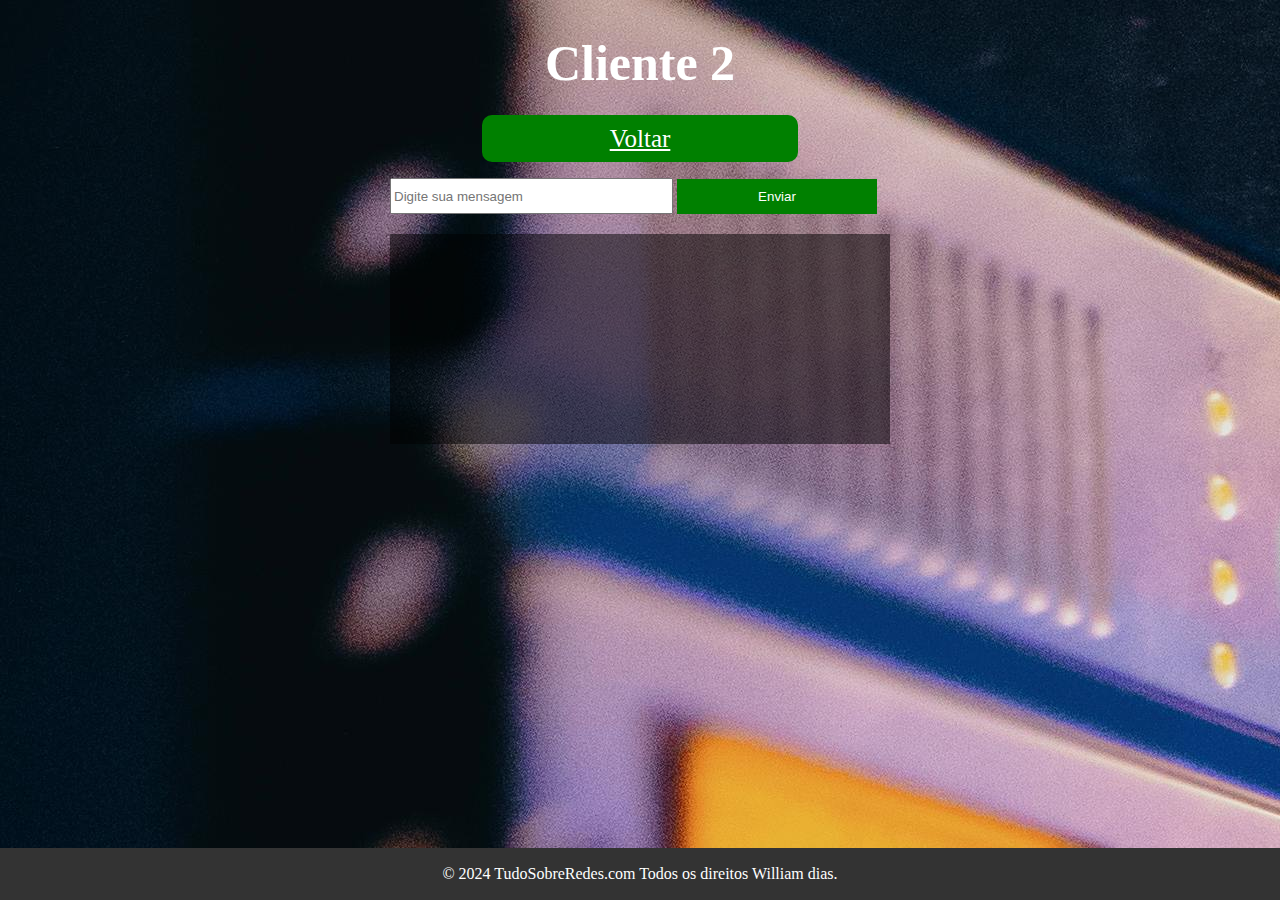
<file: Server/cliente2.html>
<!DOCTYPE html>
<html lang="pt-br">
<head>
    <meta charset="UTF-8">
    <meta name="viewport" content="width=device-width, initial-scale=1.0"> 
    <title>Cliente 2</title>
    <!--style-->
    <link rel="stylesheet" href="client.css">
</head>
<body>
    <!--title-->
    <h1 class="sub-title">Cliente 2</h1>
    <!--return button-->
    <div id="div-return-top">
        <a href="Socket.html">Voltar</a>
    </div>

    <!--container general-->
    <div id="div-container">
        <input type="text" id="message" placeholder="Digite sua mensagem">
        <button id="btn" onclick="sendMessage()">Enviar</button>
        <div id="chat"></div>
    </div>

    <!--baseboard-->
    <footer>
        <p>&copy; 2024 TudoSobreRedes.com Todos os direitos William dias.</p>
    </footer>
    <!--script-->
    <script src="socket.js"></script>
</body>
</html>
</file>
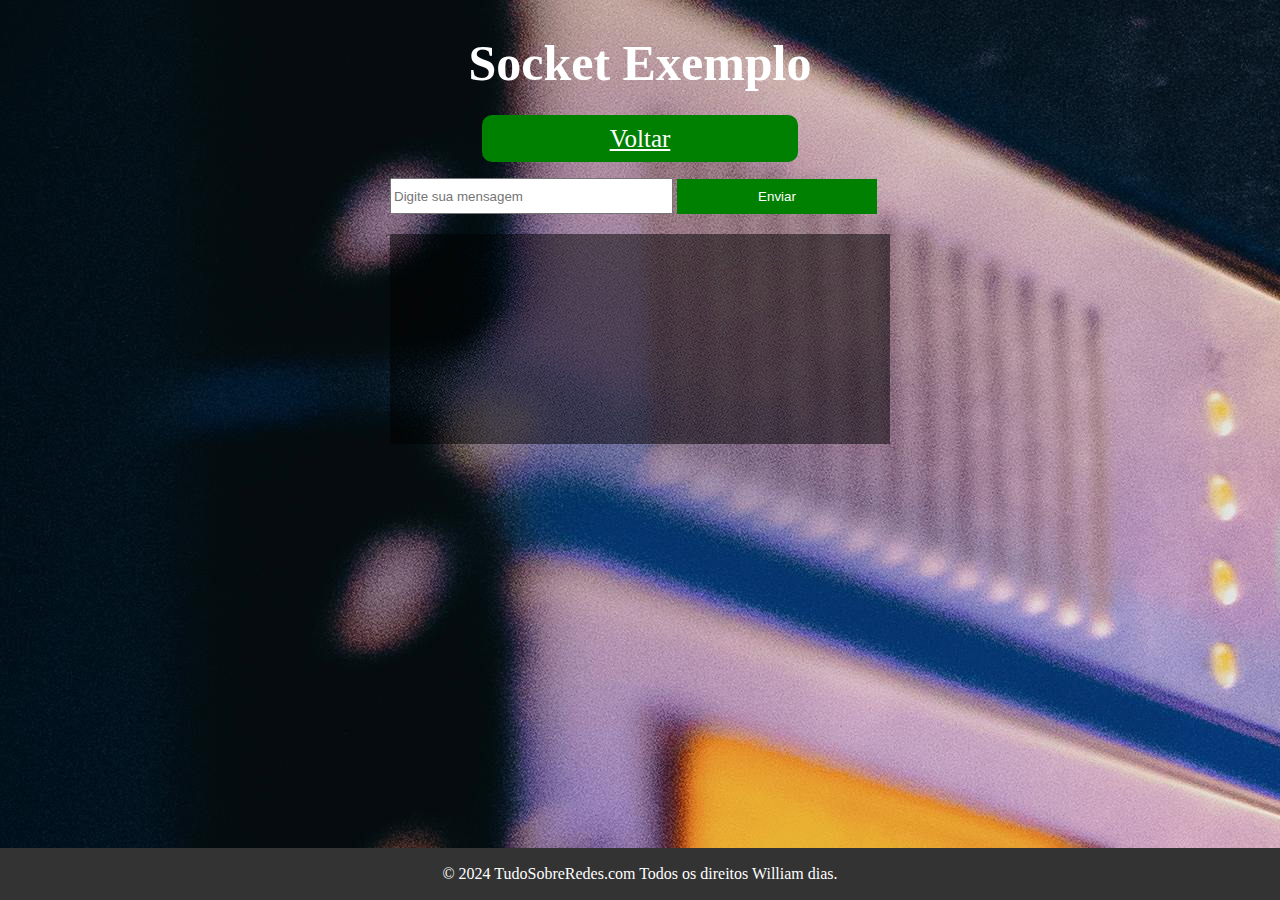
<file: WebSite/client.html>
<!DOCTYPE html>
<html lang="pt-br">

<head>
    <meta charset="UTF-8">
    <meta name="viewport" content="width=device-width, initial-scale=1.0">
    <title>TudoSobreRedes-socket-Exemplo</title>
    <!--style-->
    <link rel="stylesheet" href="css/client.css">
</head>

<body>
    <!--title-->
    <h1 class="sub-title">Socket Exemplo</h1>
    <!--return button-->
    <div id="div-return-top">
        <a href="Socket.html">Voltar</a>
    </div>

    <!--container general-->
    <div id="div-container">
        <input type="text" id="message" placeholder="Digite sua mensagem">
        <button id="btn" onclick="sendMessage()">Enviar</button>
        <div id="chat"></div>
    </div>

    <!--baseboard-->
    <footer>
        <p>&copy; 2024 TudoSobreRedes.com Todos os direitos William dias.</p>
    </footer>
    <!--script-->
    <script src="js/socket.js"></script>
</body>

</html>
</file>
<file: css/index.css>
/*General*/
html {
    margin: 0;
    border: 0;
    padding: 0;
}

body {
    margin: 0;
    border: 0;
    padding: 0;
    background-image: url("../img/imgBack.jpg");
}

/*Navigation bar*/
body >nav {
    margin-bottom: 20px;
}

/*Title*/
.sub-title {
    text-align: center;
    color: #fff;
}

/*presentation section*/
#div-section-menu {
    display: grid;
    grid-template-columns: 1fr 1fr;
}

#img-top {
    width: 98%;
    height: 500px;
    text-align: center;
    border-radius: 10px;
}

/*section*/
.General-section {
    padding: 5px;
    color: #fff;
    font-size: 20px;
    background-color: rgba(0, 0, 0, 0.5);
    margin: 0 auto;
    border-radius: 10px;
    width: 95%;
}

.p-paragraph {
    text-align: justify;
}

/*Cable Standard Selector*/
.container {
    max-width: 800px;
    margin: 0 auto;
    background: #fff;
    padding: 20px;
    border-radius: 8px;
    box-shadow: 0 0 10px rgba(0,0,0,0.1);
    color: #000;
}

h1 {
    text-align: center;
}

.selector {
    margin: 20px 0;
}

label {
    display: block;
    margin-bottom: 8px;
}

select {
    width: 100%;
    padding: 10px;
    margin-bottom: 20px;
}

table {
    width: 100%;
    border-collapse: collapse;
    margin-top: 20px;
}

th, td {
    border: 1px solid #ddd;
    padding: 8px;
    text-align: center;
}

th {
    background-color: #f4f4f4;
}

/*baseboard*/
footer {
    background-color: #333;
    color: #fff;
    text-align: center;
    padding: 10px 0;
}

/*Responsiveness*/
@media (max-width: 600px) {
    /*presentation section*/
    #div-section-menu {
        grid-template-columns: 1fr;
    }

    /*Cable Standard Selector*/
    #resultsTable> thead, tbody {
        width: 90%;
        font-size: 8px;
    }
}
</file>
<file: css/client.css>
/*General*/
html {
    margin: 0;
    border: 0;
    padding: 0;
}

body {
    margin: 0;
    border: 0;
    padding: 0;
    background-image: url("../img/imgBack.jpg");
}

.sub-title {
    text-align: center;
    font-size: 50px;
    color: #fff;
}

/*container general*/
#div-container {
    width: 500px;
    margin: 0 auto;
}

#message {
    width: 55%;
    height: 30px;
}

#btn {
    width: 200px;
    padding: 10px;
    background-color: #008000;
    color: #fff;
    border: none;
}

#btn:hover{
    background-color: rgba(0, 0, 0, 0.5);
}

#chat {
    margin-top: 20px;
    height: 200px;
    overflow: auto;
    background-color: rgba(0, 0, 0, 0.5);
    color: #fff;
    font-size: 20px;
    padding: 5px;
}

#resp {
    text-align: right;
}

/*return button*/
#div-return-top {
    margin-bottom: 25px;
    text-align: center;
}

#div-return-top > a {
    background-color: #008000;
    color: #fff;
    padding-left: 10%;
    padding-right: 10%;
    padding-top: 10px;
    padding-bottom: 10px;
    border-radius: 10px;
    font-size: 25px;
    margin-bottom: 100px;
    text-align: center;
}

#div-return-top a:hover{
    background-color: rgba(0, 0, 0, 0.5);
}

/*baseboard*/
footer {
    background-color: #333;
    color: #fff;
    text-align: center;
    padding: 1px 0;
    position: fixed;
    bottom: 0;
    width: 100%;
}

/*Responsiveness*/
@media (max-width: 600px) {

    /*container general*/
    #div-container {
       width: 95%; 
    }

    #message {
        width: 60%;
    }

    #btn {
        width: 100px;
    }
}
</file>
<file: css/glossary.css>
/*General*/
html {
    margin: 0;
    border: 0;
    padding: 0;
}

body {
    margin: 0;
    border: 0;
    padding: 0;
    background-image: url("../img/imgBack.jpg");
}

.sub-title {
    text-align: center;
    color: #fff;
}

/*container general*/
#container {
    margin: 0 auto;
    width: 600px;
    height: 800px;
    color: #fff;
}

/*glossary*/
.label-form {
    display: block;
    font-size: 18px;
    margin: 5px 0 5px 0;   
}

#term, #editTerm {
    width: 95%;
    height: 30px;
    border: none;
}

#definition, #editDefinition {
    width: 95%;
    border: none;
}

#btn-add, #updateBtn {
    margin: 0 auto;
    width: 80%;
    padding: 10px;
    background-color: #008000;
    color: #fff;
    font-size: 16px;
    border: none;
    border-radius: 5px;
    display: block
}

#btn-add:hover {
    background-color: rgba(0, 0, 0, 0.5);
}

#glossary-container {
    margin-top: 20px;
    height: 350px;
    overflow: auto;
    background-color: rgba(0, 0, 0, 0.5)
}

#glossary-container > button {
    background-color: #008000;
}

#glossary {
    font-size: 20px;
}

.term {
    margin-bottom: 10px;
    border-bottom: 1px solid #ccc;
    padding-bottom: 5px;
}

#div-btns {
    text-align: center;
}

.btn {
    cursor: pointer;
    background-color: #008000;
    color: #fff;
    border: none;
    padding: 5px 10px;
    text-align: center;
    text-decoration: none;
    display: inline-block;
    font-size: 16px;
    margin: 5px 0 0 0;
    border-radius: 5px;
}

.btn:hover {
    background-color: rgba(0, 0, 0, 0.5);
}

/*modal*/
.modal {
    display: none;
    position: fixed;
    z-index: 1;
    left: 0;
    top: 0;
    width: 100%;
    height: 100%;
    overflow: auto;
    background-color: rgba(0, 0, 0, 0.4);
    padding-top: 60px;
}
.modal-content {
    background-color: rgba(0, 0, 0, 0.80);
    margin: 5% auto;
    padding: 20px;
    border: 1px solid #888;
    width: 80%;
}
.close {
    color: #aaa;
    float: right;
    font-size: 28px;
    font-weight: bold;
}
.close:hover,
.close:focus {
    color: black;
    text-decoration: none;
    cursor: pointer;
}

/*return button*/
#div-return-top {
    margin-bottom: 25px;
    text-align: center;
}

#div-return-top > a {
    background-color: #008000;
    color: #fff;
    padding-left: 10%;
    padding-right: 10%;
    padding-top: 10px;
    padding-bottom: 10px;
    border-radius: 10px;
    font-size: 16px;
    margin-bottom: 100px;
    text-align: center;
}

#div-return-top a:hover{
    background-color: rgba(0, 0, 0, 0.5);
}

/*baseboard*/
footer {
    background-color: #333;
    color: #fff;
    text-align: center;
    padding: 1px 0;
    position: fixed;
    bottom: 0;
    width: 100%;
}

/*Responsiveness*/
@media (max-width: 600px) {
    /*container general*/
    #container {
        width: 90%;
    }
}
</file>
<file: css/ipv4.css>
/*General*/
html {
    margin: 0;
    border: 0;
    padding: 0;
}

body {
    margin: 0;
    border: 0;
    padding: 0;
    background-image: url("../img/imgBack.jpg");
}

.sub-title {
    text-align: center;
    font-size: 50px;
    color: #fff;
}

/*section*/
.General-section {
    padding: 5px;
    color: #fff;
    font-size: 20px;
    background-color: rgba(0, 0, 0, 0.5);
    margin: 0 auto;
    border-radius: 10px;
    width: 95%;
}

.p-paragraph {
    text-align: justify;
}

/*return button*/
#div-return-button {
    margin-top: 50px;
    margin-bottom: 50px;
    text-align: center;
}

#div-return-button > a{
    background-color: #008000;
    color: #fff;
    padding-left: 25%;
    padding-right: 25%;
    padding-top: 20px;
    padding-bottom: 20px;
    border-radius: 10px;
    font-size: 25px;
}

#div-return-button > a:hover{
    background-color: rgba(0, 0, 0, 0.5);
}

#div-return-top {
    margin-bottom: 25px;
    text-align: center;
}

#div-return-top > a {
    background-color: #008000;
    color: #fff;
    padding-left: 10%;
    padding-right: 10%;
    padding-top: 10px;
    padding-bottom: 10px;
    border-radius: 10px;
    font-size: 25px;
    margin-bottom: 100px;
    text-align: center;
}

#div-return-top a:hover{
    background-color: rgba(0, 0, 0, 0.5);
}

/*baseboard*/
footer {
    background-color: #333;
    color: #fff;
    text-align: center;
    padding: 10px 0;
}
</file>
<file: css/ipv6.css>
/*General*/
html {
    margin: 0;
    border: 0;
    padding: 0;
}

body {
    margin: 0;
    border: 0;
    padding: 0;
    background-image: url("../img/imgBack.jpg");
}

.sub-title {
    text-align: center;
    font-size: 50px;
    color: #fff;
}

/*section*/
.General-section {
    padding: 5px;
    color: #fff;
    font-size: 20px;
    background-color: rgba(0, 0, 0, 0.5);
    margin: 0 auto;
    border-radius: 10px;
    width: 95%;
}

.p-paragraph {
    text-align: justify;
}


/*return button*/
#div-return-button {
    margin-top: 50px;
    margin-bottom: 50px;
    text-align: center;
}

#div-return-button > a{
    background-color: #008000;
    color: #fff;
    padding-left: 25%;
    padding-right: 25%;
    padding-top: 20px;
    padding-bottom: 20px;
    border-radius: 10px;
    font-size: 25px;
}

#div-return-button > a:hover{
    background-color: rgba(0, 0, 0, 0.5);
}

#div-return-top {
    margin-bottom: 25px;
    text-align: center;
}

#div-return-top > a {
    background-color: #008000;
    color: #fff;
    padding-left: 10%;
    padding-right: 10%;
    padding-top: 10px;
    padding-bottom: 10px;
    border-radius: 10px;
    font-size: 25px;
    margin-bottom: 100px;
    text-align: center;
}

#div-return-top a:hover{
    background-color: rgba(0, 0, 0, 0.5);
}

/*baseboard*/
footer {
    background-color: #333;
    color: #fff;
    text-align: center;
    padding: 10px 0;
}
</file>
<file: css/Socket.css>
/*General*/
html {
    margin: 0;
    border: 0;
    padding: 0;
}

body {
    margin: 0;
    border: 0;
    padding: 0;
    background-image: url("../img/imgBack.jpg");
}

.sub-title {
    text-align: center;
    font-size: 50px;
    color: #fff;
}
/*section example*/
#img-example {
    display: block;
    margin-bottom: 20px;
}

#id-example {
    background-color: #008000;
    color: #fff;
    padding: 10px 10px 10px 10px;
    border-radius: 10px;
    font-size: 25px;
}

#example-section {
    padding-bottom: 30px;
}

/*section*/
.General-section {
    padding: 5px;
    color: #fff;
    font-size: 20px;
    background-color: rgba(0, 0, 0, 0.5);
    margin: 0 auto;
    border-radius: 10px;
    width: 95%;
}

/*return button*/
#div-return-button {
    margin-top: 50px;
    margin-bottom: 50px;
    text-align: center;
}

#div-return-button > a{
    background-color: #008000;
    color: #fff;
    padding-left: 10%;
    padding-right: 10%;
    padding-top: 10px;
    padding-bottom: 10px;
    border-radius: 10px;
    font-size: 25px;
}

#div-return-button > a:hover{
    background-color: rgba(0, 0, 0, 0.5);
}

#div-return-top {
    margin-bottom: 25px;
    text-align: center;
}

#div-return-top > a {
    background-color: #008000;
    color: #fff;
    padding-left: 10%;
    padding-right: 10%;
    padding-top: 10px;
    padding-bottom: 10px;
    border-radius: 10px;
    font-size: 25px;
    margin-bottom: 100px;
    text-align: center;
}

#div-return-top a:hover{
    background-color: rgba(0, 0, 0, 0.5);
}

/*baseboard*/
footer {
    background-color: #333;
    color: #fff;
    text-align: center;
    padding: 10px 0;
}

/*Responsiveness*/
@media (max-width: 900px) {

    /*section example*/
    #img-example  {
        width: 95%;
    }
}

@media (max-width: 600px) {

    /*section example*/
    #img-example  {
        width: 90%;
    }

    #id-example {
        font-size: 16px;
    }

}
</file>
<file: css/updtcp.css>
/*General*/
html {
    margin: 0;
    border: 0;
    padding: 0;
}

body {
    margin: 0;
    border: 0;
    padding: 0;
    background-image: url("../img/imgBack.jpg");
}

.sub-title {
    text-align: center;
    font-size: 50px;
    color: #fff;
}

/*section*/
.General-section {
    padding: 5px;
    color: #fff;
    font-size: 20px;
    background-color: rgba(0, 0, 0, 0.5);
    margin: 0 auto;
    border-radius: 10px;
    width: 95%;
}

.p-paragraph {
    text-align: justify;
}

/*table*/
#div-table>h4 {
    text-align: center;
}

#table-borde {
    margin: 0 auto;
    border: 1px solid #fff;
}

.th-borde {
    border: 1px solid #fff;
}

/*return button**/
#div-return-button {
    margin-top: 50px;
    margin-bottom: 50px;
    text-align: center;
}

#div-return-button > a{
    background-color: #008000;
    color: #fff;
    padding-left: 25%;
    padding-right: 25%;
    padding-top: 20px;
    padding-bottom: 20px;
    border-radius: 10px;
    font-size: 25px;
}

#div-return-button > a:hover{
    background-color: rgba(0, 0, 0, 0.5);
}

#div-return-top {
    margin-bottom: 25px;
    text-align: center;
}

#div-return-top > a {
    background-color: #008000;
    color: #fff;
    padding-left: 10%;
    padding-right: 10%;
    padding-top: 10px;
    padding-bottom: 10px;
    border-radius: 10px;
    font-size: 25px;
    margin-bottom: 100px;
    text-align: center;
}

#div-return-top a:hover{
    background-color: rgba(0, 0, 0, 0.5);
}

/*baseboard*/
footer {
    background-color: #333;
    color: #fff;
    text-align: center;
    padding: 10px 0;
}

/*Responsiveness*/
@media (max-width: 600px) {
    /*table*/
    #table-borde {
        width: 90%;
    }
}
</file>
<file: Server/client.css>
/*General*/
html {
    margin: 0;
    border: 0;
    padding: 0;
}

body {
    margin: 0;
    border: 0;
    padding: 0;
    background-image: url("../img/imgBack.jpg");
}

.sub-title {
    text-align: center;
    font-size: 50px;
    color: #fff;
}

/*container general*/
#div-container {
    width: 500px;
    margin: 0 auto;
}

#message {
    width: 55%;
    height: 30px;
}

#btn {
    width: 200px;
    padding: 10px;
    background-color: #008000;
    color: #fff;
    border: none;
}

#btn:hover{
    background-color: rgba(0, 0, 0, 0.5);
}

#chat {
    margin-top: 20px;
    height: 200px;
    overflow: auto;
    background-color: rgba(0, 0, 0, 0.5);
    color: #fff;
    font-size: 20px;
    padding: 5px;
}

#resp {
    text-align: right;
}

/*return button*/
#div-return-top {
    margin-bottom: 25px;
    text-align: center;
}

#div-return-top > a {
    background-color: #008000;
    color: #fff;
    padding-left: 10%;
    padding-right: 10%;
    padding-top: 10px;
    padding-bottom: 10px;
    border-radius: 10px;
    font-size: 25px;
    margin-bottom: 100px;
    text-align: center;
}

#div-return-top a:hover{
    background-color: rgba(0, 0, 0, 0.5);
}

/*baseboard*/
footer {
    background-color: #333;
    color: #fff;
    text-align: center;
    padding: 1px 0;
    position: fixed;
    bottom: 0;
    width: 100%;
}

/*Responsiveness*/
@media (max-width: 600px) {

    /*container general*/
    #div-container {
       width: 95%; 
    }

    #message {
        width: 60%;
    }

    #btn {
        width: 100px;
    }
}
</file>
<file: WebSite/css/client.css>
/*General*/
html {
    margin: 0;
    border: 0;
    padding: 0;
}

body {
    margin: 0;
    border: 0;
    padding: 0;
    background-image: url("../img/imgBack.jpg");
}

.sub-title {
    text-align: center;
    font-size: 50px;
    color: #fff;
}

/*container general*/
#div-container {
    width: 500px;
    margin: 0 auto;
}

#message {
    width: 55%;
    height: 30px;
}

#btn {
    width: 200px;
    padding: 10px;
    background-color: #008000;
    color: #fff;
    border: none;
}

#btn:hover{
    background-color: rgba(0, 0, 0, 0.5);
}

#chat {
    margin-top: 20px;
    height: 200px;
    overflow: auto;
    background-color: rgba(0, 0, 0, 0.5);
    color: #fff;
    font-size: 20px;
    padding: 5px;
}

#resp {
    text-align: right;
}

/*return button*/
#div-return-top {
    margin-bottom: 25px;
    text-align: center;
}

#div-return-top > a {
    background-color: #008000;
    color: #fff;
    padding-left: 10%;
    padding-right: 10%;
    padding-top: 10px;
    padding-bottom: 10px;
    border-radius: 10px;
    font-size: 25px;
    margin-bottom: 100px;
    text-align: center;
}

#div-return-top a:hover{
    background-color: rgba(0, 0, 0, 0.5);
}

/*baseboard*/
footer {
    background-color: #333;
    color: #fff;
    text-align: center;
    padding: 1px 0;
    position: fixed;
    bottom: 0;
    width: 100%;
}

/*Responsiveness*/
@media (max-width: 600px) {

    /*container general*/
    #div-container {
       width: 95%; 
    }

    #message {
        width: 60%;
    }

    #btn {
        width: 100px;
    }
}
</file>
